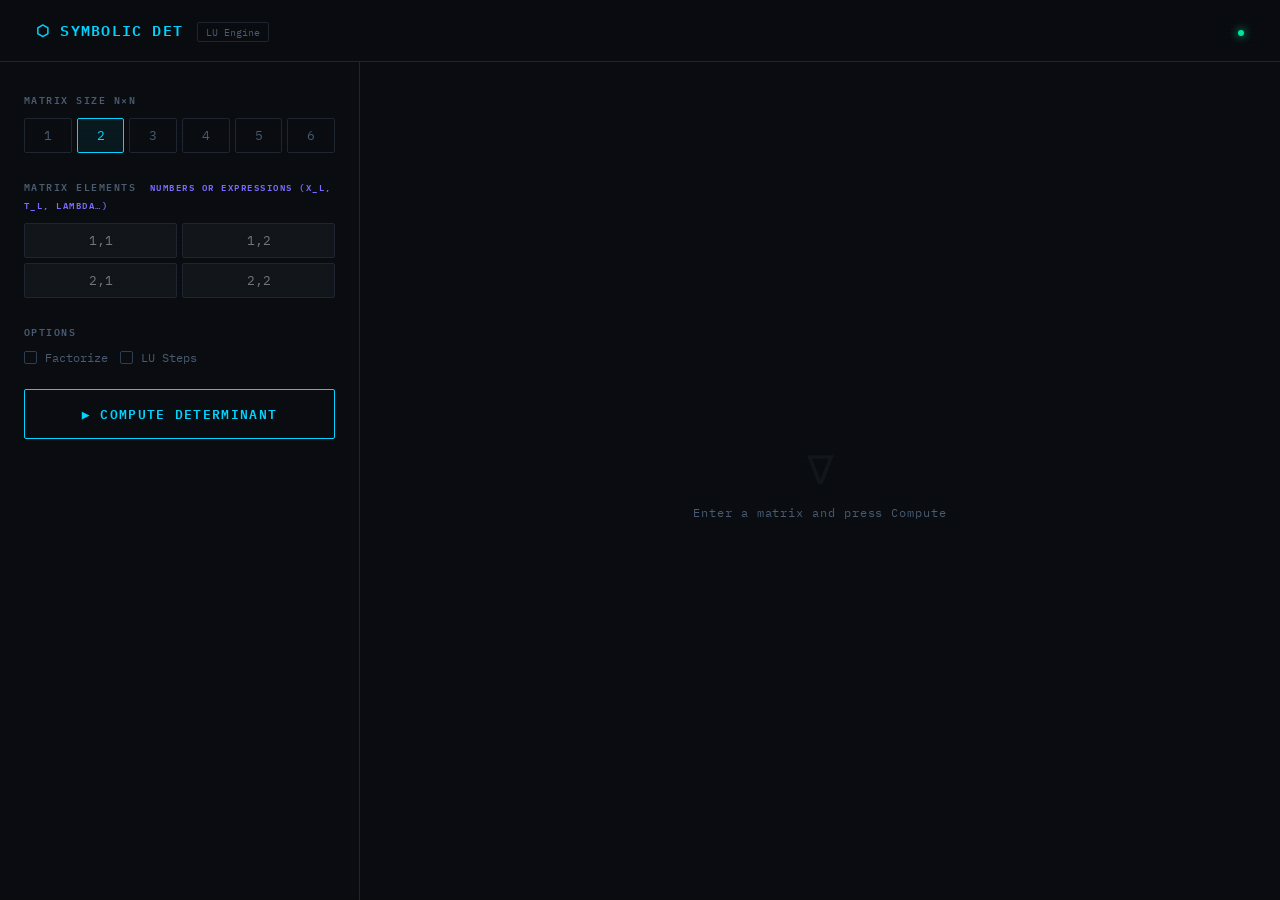
<file: src/main/resources/static/index.html>
<!DOCTYPE html>
<html lang="en">
<head>
    <meta charset="UTF-8"/>
    <meta name="viewport" content="width=device-width, initial-scale=1.0"/>
    <title>Symbolic Determinant Engine</title>
    <link rel="preconnect" href="https://fonts.googleapis.com"/>
    <link href="https://fonts.googleapis.com/css2?family=IBM+Plex+Mono:wght@300;400;500;600&family=IBM+Plex+Sans:wght@300;400;500&display=swap" rel="stylesheet"/>
    <style>
        :root {
          --bg:        #0a0c0f;
          --surface:   #111418;
          --border:    #1e2530;
          --border-hi: #2e3d52;
          --accent:    #00d4ff;
          --accent2:   #7b6cff;
          --success:   #00e5a0;
          --warn:      #ffb800;
          --danger:    #ff4d6a;
          --text:      #c8d8e8;
          --muted:     #4a5a70;
          --mono:      'IBM Plex Mono', monospace;
          --sans:      'IBM Plex Sans', sans-serif;
        }
        *, *::before, *::after { box-sizing: border-box; margin: 0; padding: 0; }
        body {
          background: var(--bg);
          color: var(--text);
          font-family: var(--sans);
          min-height: 100vh;
          display: flex;
          flex-direction: column;
        }
        body::before {
          content: '';
          position: fixed; inset: 0;
          background: repeating-linear-gradient(0deg, transparent, transparent 2px, rgba(0,212,255,.012) 2px, rgba(0,212,255,.012) 4px);
          pointer-events: none; z-index: 9999;
        }

        header {
          border-bottom: 1px solid var(--border);
          padding: 18px 36px;
          display: flex;
          align-items: baseline;
          gap: 14px;
          position: sticky; top: 0;
          background: rgba(10,12,15,.94);
          backdrop-filter: blur(8px);
          z-index: 100;
        }
        header h1 { font-family: var(--mono); font-size: .95rem; font-weight: 600; color: var(--accent); letter-spacing: .08em; text-transform: uppercase; }
        .tag { font-family: var(--mono); font-size: .65rem; color: var(--muted); border: 1px solid var(--border); padding: 2px 8px; border-radius: 2px; }
        .status-dot { width: 6px; height: 6px; border-radius: 50%; background: var(--success); margin-left: auto; box-shadow: 0 0 8px var(--success); animation: pulse 2s ease-in-out infinite; }
        @keyframes pulse { 0%,100%{opacity:1} 50%{opacity:.4} }

        main { flex: 1; display: grid; grid-template-columns: 360px 1fr; }

        .panel { border-right: 1px solid var(--border); overflow-y: auto; padding: 28px 24px; display: flex; flex-direction: column; gap: 24px; }
        .panel-label { font-family: var(--mono); font-size: .62rem; font-weight: 600; color: var(--muted); letter-spacing: .15em; text-transform: uppercase; margin-bottom: 10px; }

        /* ── Size + predefined row ── */
        .size-row { display: flex; gap: 5px; }
        .size-btn { flex: 1; background: transparent; border: 1px solid var(--border); color: var(--muted); font-family: var(--mono); font-size: .8rem; padding: 8px 0; cursor: pointer; transition: all .15s; border-radius: 2px; }
        .size-btn:hover { border-color: var(--border-hi); color: var(--text); }
        .size-btn.active { border-color: var(--accent); color: var(--accent); background: rgba(0,212,255,.06); }

        /* Predefined load button — appears below size row for 4 and 5 */
        #predefined-bar {
          display: none;
          align-items: center;
          gap: 10px;
          margin-top: -14px; /* tuck under size row */
          padding: 8px 12px;
          border: 1px solid var(--warn);
          border-radius: 2px;
          background: rgba(255,184,0,.04);
          animation: fadeIn .2s ease;
        }
        #predefined-bar.visible { display: flex; }
        #predefined-bar span { font-family: var(--mono); font-size: .65rem; color: var(--warn); flex: 1; }
        #btn-predefined {
          background: transparent;
          border: 1px solid var(--warn);
          color: var(--warn);
          font-family: var(--mono);
          font-size: .68rem;
          font-weight: 600;
          letter-spacing: .08em;
          padding: 5px 12px;
          cursor: pointer;
          border-radius: 2px;
          transition: background .15s, box-shadow .15s;
          white-space: nowrap;
        }
        #btn-predefined:hover { background: rgba(255,184,0,.08); box-shadow: 0 0 12px rgba(255,184,0,.15); }
        #btn-predefined.loaded {
          border-color: var(--success); color: var(--success);
          background: rgba(0,229,160,.06);
        }

        /* Matrix grid */
        #matrix-grid { display: grid; gap: 5px; }
        .cell-input { background: var(--surface); border: 1px solid var(--border); color: var(--text); font-family: var(--mono); font-size: .82rem; padding: 8px 8px; text-align: center; border-radius: 2px; transition: border-color .15s, box-shadow .15s; width: 100%; }
        .cell-input:focus { outline: none; border-color: var(--accent); box-shadow: 0 0 0 2px rgba(0,212,255,.1); }
        .cell-input.has-symbol { color: var(--accent2); }
        /* cells that were filled by predefined get a subtle tint */
        .cell-input.predefined { border-color: rgba(255,184,0,.3); }

        /* Numeric inputs */
        #numeric-section { display: flex; flex-direction: column; gap: 8px; }
        .base-row { display: grid; grid-template-columns: 80px 1fr; align-items: center; gap: 10px; }
        .base-label { font-family: var(--mono); font-size: .78rem; color: var(--accent2); text-align: right; }
        .base-input { background: var(--surface); border: 1px solid var(--border); color: var(--text); font-family: var(--mono); font-size: .85rem; padding: 7px 10px; border-radius: 2px; transition: border-color .15s; width: 100%; }
        .base-input:focus { outline: none; border-color: var(--accent2); }
        .base-hint { font-family: var(--mono); font-size: .6rem; color: var(--muted); margin-top: 2px; padding-left: 90px; }

        /* Options */
        .opts { display: flex; gap: 12px; flex-wrap: wrap; }
        .toggle-label { display: flex; align-items: center; gap: 8px; cursor: pointer; font-family: var(--mono); font-size: .72rem; color: var(--muted); user-select: none; transition: color .15s; }
        .toggle-label:hover { color: var(--text); }
        .toggle-label input[type=checkbox] { display: none; }
        .toggle-box { width: 13px; height: 13px; border: 1px solid var(--border-hi); border-radius: 2px; position: relative; transition: border-color .15s; flex-shrink: 0; }
        .toggle-label input:checked ~ .toggle-box { border-color: var(--accent); background: rgba(0,212,255,.12); }
        .toggle-label input:checked ~ .toggle-box::after { content: ''; position: absolute; inset: 3px; background: var(--accent); border-radius: 1px; }

        /* Buttons */
        .action-btn {
          width: 100%; padding: 13px;
          background: transparent;
          border: 1px solid var(--accent);
          color: var(--accent);
          font-family: var(--mono); font-size: .82rem; font-weight: 600;
          letter-spacing: .1em; text-transform: uppercase;
          cursor: pointer; position: relative; overflow: hidden;
          transition: background .15s, box-shadow .15s; border-radius: 2px;
        }
        .action-btn::before { content: ''; position: absolute; inset: 0; background: linear-gradient(90deg, transparent, rgba(0,212,255,.08), transparent); transform: translateX(-100%); transition: transform .4s; }
        .action-btn:hover::before { transform: translateX(100%); }
        .action-btn:hover { box-shadow: 0 0 20px rgba(0,212,255,.12); }
        .action-btn:disabled { border-color: var(--muted); color: var(--muted); cursor: not-allowed; }
        .action-btn.loading { color: transparent; }
        .action-btn.loading::after { content: ''; position: absolute; top: 50%; left: 50%; width: 16px; height: 16px; margin: -8px 0 0 -8px; border: 2px solid var(--accent); border-top-color: transparent; border-radius: 50%; animation: spin .7s linear infinite; }
        .action-btn.secondary { border-color: var(--accent2); color: var(--accent2); }
        .action-btn.secondary::before { background: linear-gradient(90deg, transparent, rgba(123,108,255,.08), transparent); }
        .action-btn.secondary:hover { box-shadow: 0 0 20px rgba(123,108,255,.12); }
        @keyframes spin { to { transform: rotate(360deg); } }

        /* Results */
        #results-panel { padding: 28px 32px; overflow-y: auto; display: flex; flex-direction: column; gap: 20px; }
        .result-block { border: 1px solid var(--border); border-radius: 3px; overflow: hidden; animation: fadeIn .3s ease; }
        @keyframes fadeIn { from { opacity:0; transform:translateY(6px) } to { opacity:1; transform:none } }
        .result-block-header { display: flex; align-items: center; gap: 10px; padding: 9px 14px; background: var(--surface); border-bottom: 1px solid var(--border); }
        .result-block-header .dot { width: 5px; height: 5px; border-radius: 50%; flex-shrink: 0; }
        .result-block-header h3 { font-family: var(--mono); font-size: .65rem; font-weight: 600; letter-spacing: .12em; text-transform: uppercase; color: var(--muted); flex: 1; }
        .result-block-body { padding: 14px; }

        .expr { font-family: var(--mono); font-size: .88rem; color: var(--text); line-height: 1.7; word-break: break-all; white-space: pre-wrap; }
        .expr.highlight { color: var(--accent); }
        .expr.purple { color: var(--accent2); }

        .numeric-grid { display: grid; grid-template-columns: 1fr 1fr; gap: 10px; }
        .numeric-card { background: var(--surface); border: 1px solid var(--border); border-radius: 2px; padding: 12px; }
        .numeric-card .label { font-family: var(--mono); font-size: .6rem; color: var(--muted); letter-spacing: .1em; text-transform: uppercase; margin-bottom: 5px; }
        .numeric-card .value { font-family: var(--mono); font-size: 1.05rem; font-weight: 600; color: var(--success); }
        .numeric-card .verdict { font-family: var(--mono); font-size: .62rem; margin-top: 4px; }
        .verdict.ok { color: var(--success); }
        .verdict.warn { color: var(--warn); }

        .vars-table { width: 100%; border-collapse: collapse; }
        .vars-table td { font-family: var(--mono); font-size: .75rem; padding: 4px 8px; border-bottom: 1px solid var(--border); }
        .vars-table td:first-child { color: var(--accent2); width: 120px; }

        .steps-list { font-family: var(--mono); font-size: .72rem; color: var(--muted); line-height: 1.9; max-height: 280px; overflow-y: auto; }
        .steps-list .step-line:hover { color: var(--text); }

        .error-block { border: 1px solid var(--danger); border-radius: 3px; padding: 14px; font-family: var(--mono); font-size: .82rem; color: var(--danger); animation: fadeIn .3s ease; }

        #empty-state { display: flex; flex-direction: column; align-items: center; justify-content: center; height: 100%; gap: 10px; color: var(--muted); }
        #empty-state .big { font-size: 2.5rem; opacity: .12; }
        #empty-state p { font-family: var(--mono); font-size: .72rem; letter-spacing: .08em; }

        #numeric-wrap { transition: opacity .2s; }
        #numeric-wrap.hidden { display: none; }

        @media (max-width: 860px) {
          main { grid-template-columns: 1fr; }
          .panel { border-right: none; border-bottom: 1px solid var(--border); }
          #results-panel { padding: 20px; }
        }
    </style>
</head>
<body>

<header>
    <h1>⬡ Symbolic Det</h1>
    <span class="tag">LU Engine</span>
    <div class="status-dot" title="Server online"></div>
</header>

<main>
    <aside class="panel">

        <section>
            <div class="panel-label">Matrix Size n×n</div>
            <div class="size-row" id="size-row"></div>

            <!-- Predefined bar — only visible for n=4 and n=5 -->
            <div id="predefined-bar">
                <span id="predefined-label">Predefined test matrix available</span>
                <button id="btn-predefined" onclick="loadPredefined()">⊞ Load Predefined</button>
            </div>
        </section>

        <section>
            <div class="panel-label">
                Matrix Elements
                <span style="color:var(--accent2);font-size:.58rem;margin-left:6px">numbers or expressions (x_l, t_l, lambda…)</span>
            </div>
            <div id="matrix-grid"></div>
        </section>

        <section id="numeric-wrap" class="hidden">
            <div class="panel-label">
                Numeric Evaluation
                <span style="color:var(--muted);font-size:.58rem;margin-left:6px">base values → all x_l±n, t_l±n derived automatically</span>
            </div>
            <div id="numeric-section">
                <div class="base-row">
                    <span class="base-label">x =</span>
                    <input class="base-input" type="number" step="any" id="inp-x" placeholder="base x value"/>
                </div>
                <div class="base-hint">derives x_l, x_l±1, x_l±2 … via x - 2(l-1)l</div>

                <div class="base-row" style="margin-top:6px">
                    <span class="base-label">l =</span>
                    <input class="base-input" type="number" step="any" id="inp-l" placeholder="index l"/>
                </div>

                <div class="base-row" id="row-d" style="margin-top:6px;display:none">
                    <span class="base-label">d =</span>
                    <input class="base-input" type="number" step="any" id="inp-d" placeholder="parameter d"/>
                </div>

                <div class="base-row" id="row-lambda" style="margin-top:6px;display:none">
                    <span class="base-label">λ =</span>
                    <input class="base-input" type="number" step="any" id="inp-lambda" placeholder="eigenvalue λ"/>
                </div>
            </div>
        </section>

        <section>
            <div class="panel-label">Options</div>
            <div class="opts">
                <label class="toggle-label">
                    <input type="checkbox" id="opt-factorize"/>
                    <span class="toggle-box"></span>
                    Factorize
                </label>
                <label class="toggle-label">
                    <input type="checkbox" id="opt-detailed"/>
                    <span class="toggle-box"></span>
                    LU Steps
                </label>
            </div>
        </section>

        <button class="action-btn" id="btn-compute" onclick="computeSymbolic()">
            ▶ Compute Determinant
        </button>

    </aside>

    <section id="results-panel">
        <div id="empty-state">
            <div class="big">∇</div>
            <p>Enter a matrix and press Compute</p>
        </div>
    </section>
</main>

<script>
    // ── Predefined matrices — exact strings from PredefinedMatrices.java ────────
    const PREDEFINED = {
      4: [
        ["6*(x_l-2)+3*(x_l+1) - lambda", "3*t_l",  "0",  "-1*(t_l-2)*(t_l-1)*t_l"],
        ["-3", "6*(x_l-2)-2*(x_l) - lambda", "t_l-1", "(t_l-2)*(t_l-1)*(x_l+1)"],
        ["0",  "-5", "6*(x_l-2)-5*(x_l-1) - lambda", "-1*(t_l-2)*((x_l)*(x_l+1)+(d/3))"],
        ["0",  "0",  "-6", "(x_l-1)*x_l*(x_l+1)+((x_l-1)+(x_l+1))*(d/2) - lambda"]
      ],
      5: [
        ["10*(x_l-3) + 6*(x_l+1) - lambda", "6*t_l", "0", "0", "(t_l-3)*(t_l-2)*(t_l-1)*t_l"],
        ["-4", "10*(x_l-3) - 1*(x_l) - lambda", "3*(t_l-1)", "0", "-1*(t_l-3)*(t_l-2)*(t_l-1)*(x_l+1)"],
        ["0",  "-7", "10*(x_l-3) - 6*(x_l-1) - lambda", "t_l-2", "(t_l-3)*(t_l-2)*((x_l)*(x_l+1)+(d/3))"],
        ["0",  "0",  "-9", "10*(x_l-3) - 9*(x_l-2) - lambda", "-1*(t_l-3)*((x_l-1)*x_l*(x_l+1)+((x_l-1)+(x_l+1))*(d/2))"],
        ["0",  "0",  "0",  "-10", "(x_l-2)*(x_l-1)*x_l*(x_l+1)+(((5*(x_l+1))+(3*(x_l-3)))*((x_l-2)+x_l)+(6*(x_l-1)*x_l)-2*(x_l-3)*(x_l-2)+2*d)*(d/10) - lambda"]
      ]
    };

    // ── State ─────────────────────────────────────────────────────────────────
    let currentN = 2;
    let lastResponse = null;

    // ── Init ──────────────────────────────────────────────────────────────────
    (function init() {
      const row = document.getElementById('size-row');
      [1,2,3,4,5,6].forEach(n => {
        const btn = document.createElement('button');
        btn.className = 'size-btn' + (n === currentN ? ' active' : '');
        btn.textContent = n;
        btn.onclick = () => setSize(n);
        row.appendChild(btn);
      });
      buildGrid(currentN);
    })();

    function setSize(n) {
      currentN = n;
      document.querySelectorAll('.size-btn').forEach((b,i) => b.classList.toggle('active', i+1===n));
      buildGrid(n);
      resetNumericSection();
      updatePredefinedBar(n);
    }

    function updatePredefinedBar(n) {
      const bar = document.getElementById('predefined-bar');
      const btn = document.getElementById('btn-predefined');
      if (PREDEFINED[n]) {
        bar.classList.add('visible');
        btn.classList.remove('loaded');
        btn.textContent = '⊞ Load Predefined';
        document.getElementById('predefined-label').textContent =
          `Predefined ${n}×${n} test matrix available`;
      } else {
        bar.classList.remove('visible');
      }
    }

    function buildGrid(n) {
      const grid = document.getElementById('matrix-grid');
      grid.style.gridTemplateColumns = `repeat(${n}, 1fr)`;
      grid.innerHTML = '';
      for (let i = 0; i < n; i++)
        for (let j = 0; j < n; j++) {
          const inp = document.createElement('input');
          inp.type = 'text';
          inp.className = 'cell-input';
          inp.placeholder = `${i+1},${j+1}`;
          inp.addEventListener('input', e => {
            e.target.classList.toggle('has-symbol', /[a-zA-Z_]/.test(e.target.value));
            e.target.classList.remove('predefined');
            resetNumericSection();
            // Un-mark button as loaded if user edits a cell manually
            const btn = document.getElementById('btn-predefined');
            if (btn) { btn.classList.remove('loaded'); btn.textContent = '⊞ Load Predefined'; }
          });
          grid.appendChild(inp);
        }
    }

    // ── Load predefined matrix into the grid ──────────────────────────────────
    function loadPredefined() {
      const data = PREDEFINED[currentN];
      if (!data) return;

      const cells = [...document.querySelectorAll('.cell-input')];
      for (let i = 0; i < currentN; i++) {
        for (let j = 0; j < currentN; j++) {
          const cell = cells[i * currentN + j];
          cell.value = data[i][j];
          cell.classList.toggle('has-symbol', /[a-zA-Z_]/.test(data[i][j]));
          cell.classList.add('predefined');
        }
      }

      resetNumericSection();

      // Mark button as loaded
      const btn = document.getElementById('btn-predefined');
      btn.classList.add('loaded');
      btn.textContent = '✓ Loaded';
    }

    function resetNumericSection() {
      lastResponse = null;
      document.getElementById('numeric-wrap').classList.add('hidden');
      const numBtn = document.getElementById('btn-numeric');
      if (numBtn) numBtn.remove();
    }

    // ── Phase 1: symbolic ─────────────────────────────────────────────────────
    async function computeSymbolic() {
      const matrix = readMatrix();
      if (!matrix) return;

      const btn = document.getElementById('btn-compute');
      btn.disabled = true; btn.classList.add('loading');

      const payload = {
        matrix,
        factorize: document.getElementById('opt-factorize').checked,
        detailedLU: document.getElementById('opt-detailed').checked,
      };

      try {
        const res  = await fetch('/api/determinant', { method:'POST', headers:{'Content-Type':'application/json'}, body: JSON.stringify(payload) });
        const data = await res.json();

        if (!res.ok || (data.error && !data.symbolicDeterminant)) {
          showError(data.error || `HTTP ${res.status}`); return;
        }

        lastResponse = data;
        renderResults(data);
        if (data.detectedVariables && data.detectedVariables.length > 0) showNumericSection(data);

      } catch (err) {
        showError('Network error: ' + err.message);
      } finally {
        btn.disabled = false; btn.classList.remove('loading');
      }
    }

    // ── Phase 2: numeric ──────────────────────────────────────────────────────
    async function computeNumeric() {
      const matrix = readMatrix();
      if (!matrix) return;

      const xVal = parseFloat(document.getElementById('inp-x').value);
      const lVal = parseFloat(document.getElementById('inp-l').value);
      if (isNaN(xVal) || isNaN(lVal)) { alert('x and l are required for numeric evaluation.'); return; }

      const dRow      = document.getElementById('row-d');
      const lambdaRow = document.getElementById('row-lambda');

      const payload = {
        matrix,
        xValue:      xVal,
        lValue:      lVal,
        dValue:      dRow.style.display === 'none'      ? null : (parseFloat(document.getElementById('inp-d').value) || 0),
        lambdaValue: lambdaRow.style.display === 'none' ? null : (parseFloat(document.getElementById('inp-lambda').value) || 0),
        factorize: document.getElementById('opt-factorize').checked,
        detailedLU: document.getElementById('opt-detailed').checked,
      };

      const btn = document.getElementById('btn-numeric');
      btn.disabled = true; btn.classList.add('loading');

      try {
        const res  = await fetch('/api/determinant', { method:'POST', headers:{'Content-Type':'application/json'}, body: JSON.stringify(payload) });
        const data = await res.json();
        renderResults(data);
        if (data.error) addErrorBlock(data.error);
      } catch (err) {
        showError('Network error: ' + err.message);
      } finally {
        btn.disabled = false; btn.classList.remove('loading');
      }
    }

    // ── Helpers ───────────────────────────────────────────────────────────────
    function readMatrix() {
      const cells = [...document.querySelectorAll('.cell-input')];
      const matrix = [];
      for (let i = 0; i < currentN; i++) {
        matrix.push([]);
        for (let j = 0; j < currentN; j++) {
          const v = cells[i * currentN + j].value.trim();
          if (!v) { showError(`Cell [${i+1},${j+1}] is empty.`); return null; }
          matrix[i].push(v);
        }
      }
      return matrix;
    }

    function showNumericSection(data) {
      const wrap = document.getElementById('numeric-wrap');
      wrap.classList.remove('hidden');
      document.getElementById('row-d').style.display      = data.needsD      ? '' : 'none';
      document.getElementById('row-lambda').style.display = data.needsLambda ? '' : 'none';
      if (!document.getElementById('btn-numeric')) {
        const btn = document.createElement('button');
        btn.className = 'action-btn secondary';
        btn.id = 'btn-numeric';
        btn.textContent = '⟳ Evaluate Numerically';
        btn.onclick = computeNumeric;
        wrap.appendChild(btn);
      }
    }

    function renderResults(data) {
      const panel = document.getElementById('results-panel');
      panel.innerHTML = '';

      if (data.symbolicDeterminant)
        panel.appendChild(block('#00d4ff', 'Symbolic LU Determinant',
          `<div class="expr highlight">${escHtml(data.symbolicDeterminant)}</div>`));

      if (data.expandedPolynomial)
        panel.appendChild(block('#7b6cff', 'Expanded Polynomial',
          `<div class="expr purple">${escHtml(data.expandedPolynomial)}</div>`));

      if (data.factorized)
        panel.appendChild(block('#ffb800', 'Factorized Form',
          `<div class="expr" style="color:var(--warn)">${escHtml(data.factorized)}</div>`));

      if (data.numericFromSymbolic != null || data.numericFromLU != null) {
        const sym = data.numericFromSymbolic, lu = data.numericFromLU;
        const match = sym != null && lu != null && Math.abs(sym - lu) < 1e-4;
        panel.appendChild(block('#00e5a0', 'Numeric Results', `
          <div class="numeric-grid">
            ${sym != null ? `<div class="numeric-card">
              <div class="label">Symbolic Substitution</div>
              <div class="value">${sym.toFixed(8)}</div>
            </div>` : ''}
            ${lu != null ? `<div class="numeric-card">
              <div class="label">Numeric LU</div>
              <div class="value">${lu.toFixed(8)}</div>
              ${sym != null ? `<div class="verdict ${match?'ok':'warn'}">${match ? '✓ matches symbolic' : '⚠ differs from symbolic'}</div>` : ''}
            </div>` : ''}
          </div>`));
      }

      if (data.detectedVariables && data.detectedVariables.length) {
        const rows = data.detectedVariables
          .map(v => `<tr><td>${escHtml(v)}</td><td style="color:var(--muted);font-size:.65rem">derived from x, l</td></tr>`)
          .join('');
        panel.appendChild(block('#2e3d52', `Detected Variables (${data.detectedVariables.length})`,
          `<table class="vars-table">${rows}</table>`));
      }

      if (data.luSteps && data.luSteps.length) {
        const lines = data.luSteps.map(l => `<div class="step-line">${escHtml(l)}</div>`).join('');
        panel.appendChild(block('#4a5a70', `LU Steps (${data.luSteps.length})`,
          `<div class="steps-list">${lines}</div>`));
      }
    }

    function addErrorBlock(msg) {
      document.getElementById('results-panel').insertAdjacentHTML('beforeend',
        `<div class="error-block">⚠ ${escHtml(msg)}</div>`);
    }
    function showError(msg) {
      document.getElementById('results-panel').innerHTML = `<div class="error-block">⚠ ${escHtml(msg)}</div>`;
    }
    function block(color, title, bodyHtml) {
      const el = document.createElement('div');
      el.className = 'result-block';
      el.innerHTML = `
        <div class="result-block-header">
          <span class="dot" style="background:${color};box-shadow:0 0 6px ${color}40"></span>
          <h3>${title}</h3>
        </div>
        <div class="result-block-body">${bodyHtml}</div>`;
      return el;
    }
    function escHtml(s) {
      return String(s ?? '').replace(/&/g,'&amp;').replace(/</g,'&lt;').replace(/>/g,'&gt;');
    }
    document.addEventListener('keydown', e => {
      if ((e.ctrlKey || e.metaKey) && e.key === 'Enter') computeSymbolic();
    });
</script>
</body>
</html>
</file>
